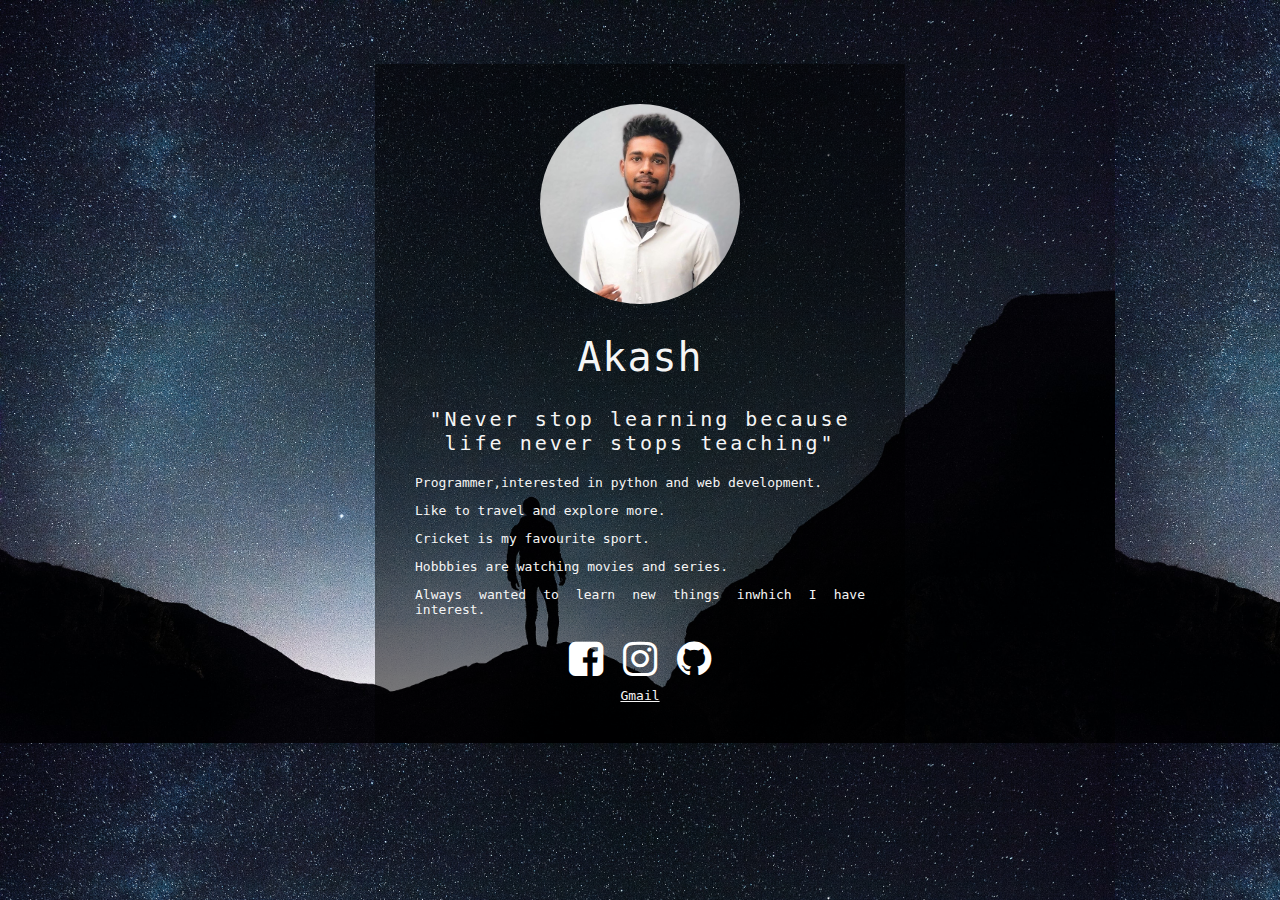
<file: index.html>
<!DOCTYPE html>
<html lang="en">
<head>
    <meta charset="UTF-8">
    <title>Personel website</title>
    <meta name="viewport" content="width=device-width, initial-scale=1">
    <link rel="stylesheet" href="css/style.css">
    <link rel="stylesheet" href="https://cdnjs.cloudflare.com/ajax/libs/font-awesome/4.7.0/css/font-awesome.min.css">
</head>
<body>
    
<div class="box">
    <img src="images/me.jpeg" class="box-img">
    <h1>Akash</h1>
    <h3>"Never stop learning because life never stops teaching"</h3>
    <p>Programmer,interested in python and web development.</p>
    <p>Like to travel and explore more.</p>
    <p>Cricket is my favourite sport.</p>
    <p>Hobbbies are watching movies and series.</p>
    <p>Always wanted to learn new things inwhich I have interest.</p>
   <ul>
    <li><a href="https://www.facebook.com/akashaka4"> <i class="fa fa-facebook-square" aria-hidden="true"></i> </a></li>
    <li><a href="https://www.instagram.com/ak._.sh07/"><i class="fa fa-instagram"></i></a></li>
    <li><a href="https://github.com/Akash-177"><i class="fa fa-github"></i></a></li>
    </ul> 
    
    <a class="gmail" href="mailto:akashh1818@gmail.com">Gmail</a>
    
    
</div>
   
    
</body>
</html>
</file>
<file: css/style.css>
body{
    margin:0;
    padding:0;
   background-image:url(../images/5.jpg);
    background-size:contain;
    
   
    
}
.box-img{
    width:200px;
    height: 200px;
    border-radius:50%;
    
}
.box{
    width: 450px;
    background-color: rgba(0,0,0,0.5);
    
    padding:40px;
    text-align:center;
    margin:auto;
    margin-top: 5%;
    color:whitesmoke;
    font-family: monospace;    
}
.box h1{
    font-size:40px;
    letter-spacing: 1px;
    font-weight: 10;
}
.box h3{
    font-size:20px;
    letter-spacing: 3px;
    font-weight: 10;
}
.box p{
    text-align: justify;
}
ul{
    margin: 0;
    padding: 0;
}
.box li{
    display:inline-flex;
    margin: 6px;
    list-style: none;
    
}
.box li a{
    color: white;
    text-decoration: none;
    font-size: 40px;
    transition: all ease-in-out 250ms;
}   
.box li a:hover{
    color: #9caeaf;
}
.gmail{
    color: whitesmoke;
}
</file>
